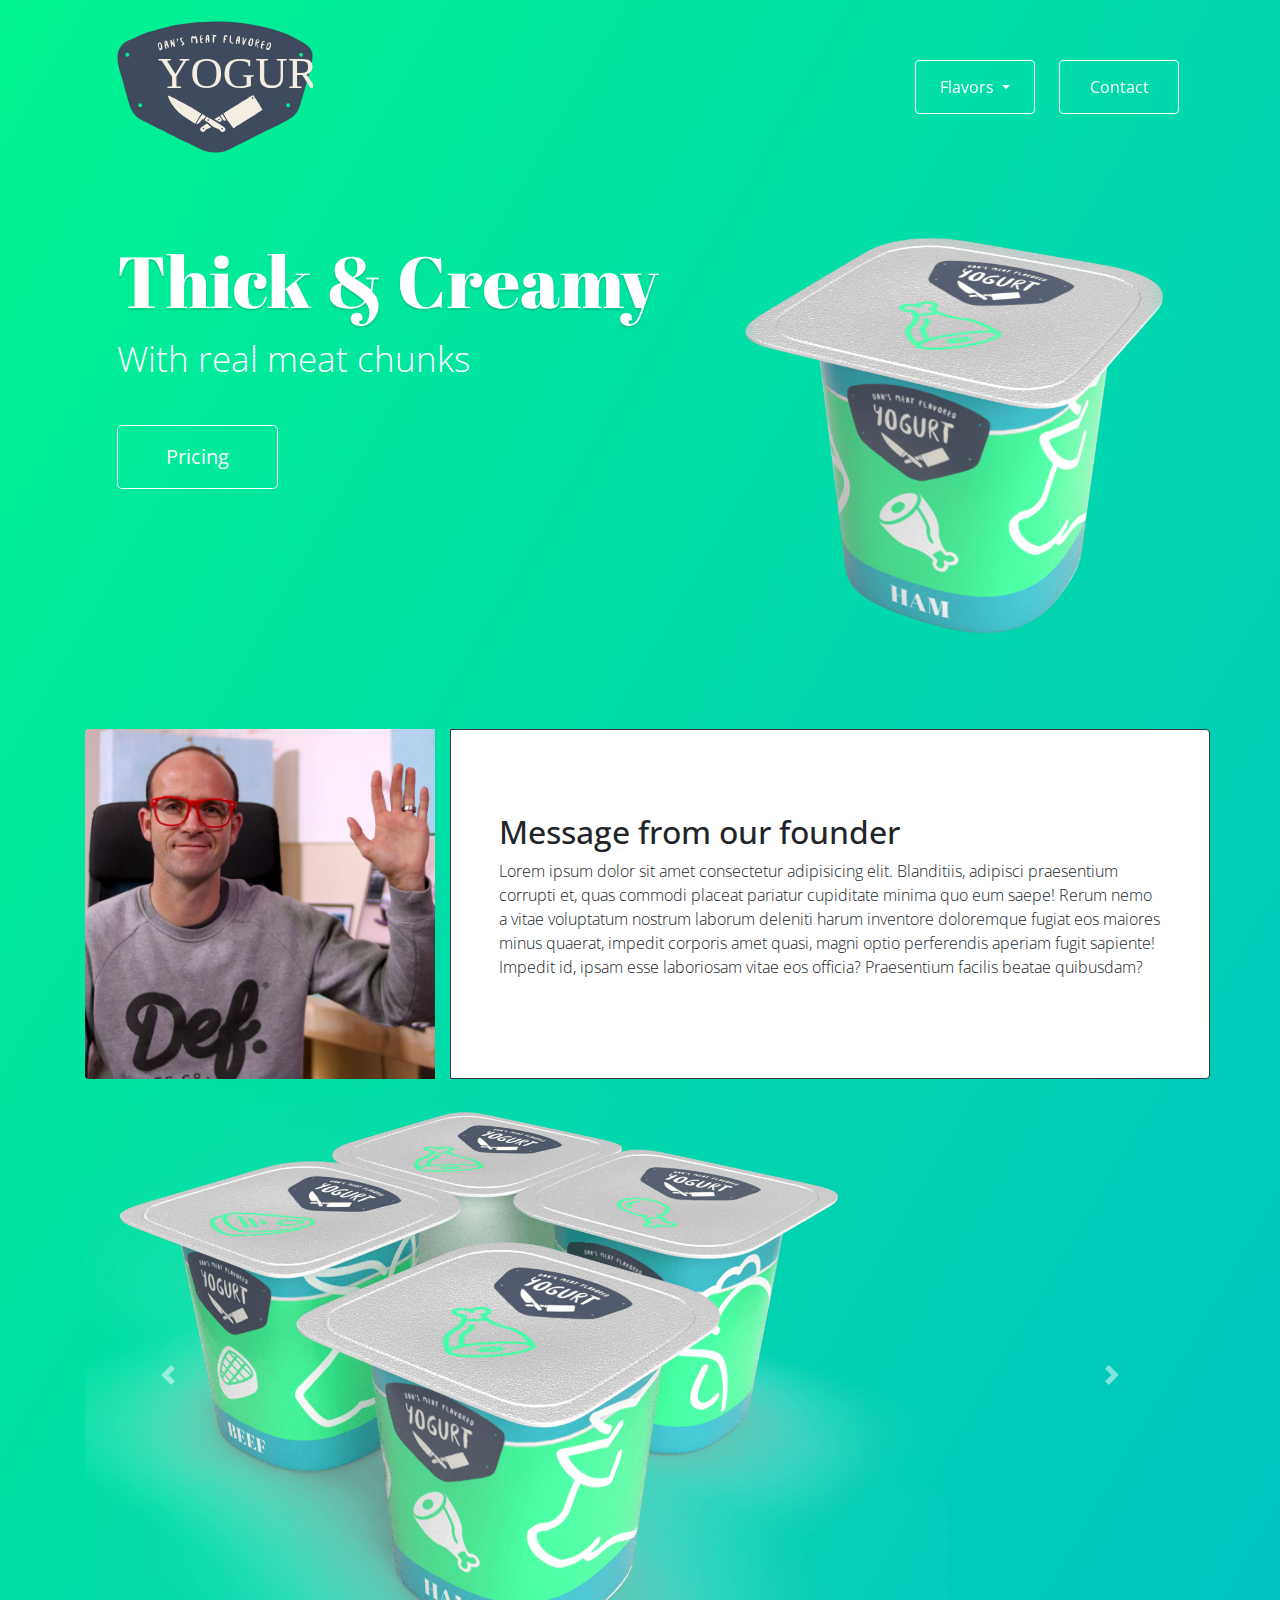
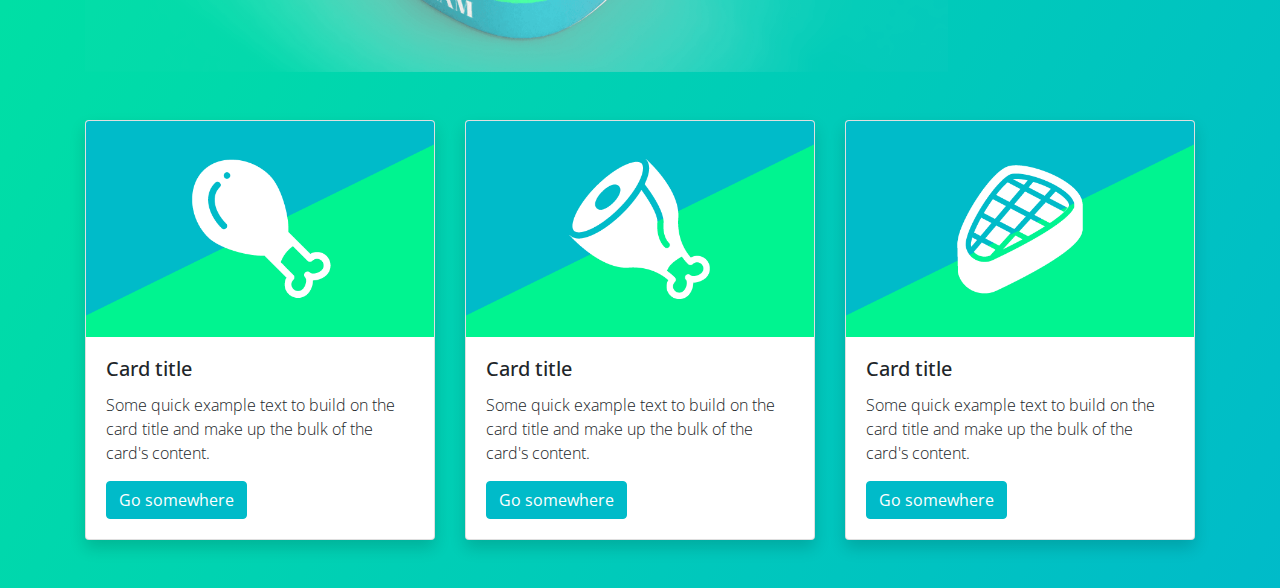
<file: index.html>
<!DOCTYPE html>
<html lang="en">
<head>
    <meta charset="UTF-8">
    <meta name="viewport" content="width=device-width, initial-scale=1.0, shrink-to-fit=no">
    <meta http-equiv="X-UA-Compatible" content="ie=edge">
    <title>Document</title>

    <!-- This is the Bootstrap CSS -->
    <link href="https://fonts.googleapis.com/css?family=Abril+Fatface|Open+Sans:300,700&display=swap" rel="stylesheet">
    <link rel="stylesheet" href="https://stackpath.bootstrapcdn.com/bootstrap/4.3.1/css/bootstrap.min.css" integrity="sha384-ggOyR0iXCbMQv3Xipma34MD+dH/1fQ784/j6cY/iJTQUOhcWr7x9JvoRxT2MZw1T" crossorigin="anonymous">
    <link rel="stylesheet" href="style.css">


</head>
<body>
    <div class="container">
            <!-- Navigation -->
            <nav class="navbar navbar-expand-lg navbar-dark sticky-top">
                    
                <nav class="navbar navbar-light">
                    <a class="navbar-brand" href="index.html">
                      <img src="images/logo-dans-meat-yogurt.svg" alt="Dans' Meat Yogurt Company Logo">
                    </a>
                  </nav>

                    <button class="navbar-toggler" type="button" data-toggle="collapse" data-target="#navbarSupportedContent" aria-controls="navbarSupportedContent" aria-expanded="false" aria-label="Toggle navigation">
                      <span class="navbar-toggler-icon"></span>
                    </button>
                  

                    <!-- BUTTON - DROPDOWN -->

                    <div class="collapse navbar-collapse" id="navbarSupportedContent">
                      <ul class="navbar-nav ml-auto float-right">

                        <li class="nav-item dropdown btn btn-outline-light mr-4" style="width: 120px;">
                          <a class="nav-link dropdown-toggle text-white" href="#" id="navbarDropdown" role="button" data-toggle="dropdown" aria-haspopup="true" aria-expanded="false">
                            Flavors
                          </a>
                          <div class="dropdown-menu" aria-labelledby="navbarDropdown">
                            <a class="dropdown-item" href="#">Ham</a>
                            <a class="dropdown-item" href="#">Beef</a>
                            <a class="dropdown-item" href="#">Chicken</a>
                            <a class="dropdown-item" href="#">Fish</a>
                          </div>
                        </li>


                   <!-- BUTTON - NORMAL -->
                        <li class="nav-item btn btn-outline-light" style="width: 120px;">
                          <a class="nav-link text-white" href="#">Contact</a>
                        </li>

                      </ul>
                    </div>
                  </nav>


                  <!-- Jumbotron -->

                  <div class="jumbotron">

                    <div class="row">
                      <div class="col-12 col-md-7 text-center text-md-left">
                          <h1 class="display-3 text-white drop-shadow">Thick & Creamy</h1>
                          <p class="lead">With real meat chunks</p>
                          
                          <a class="btn btn-outline-light btn-lg mt-4 px-5 py-3 mb-5 mb-md-0" href="#" role="button">Pricing</a>
                  
                      </div>
                      <div class="col-12 col-md-5">
                          <img src="images/hero1.png" alt="Dan's Meat Yogurts" class="img-fluid">
                      </div>
                    </div>
                  
                  </div>

                  <!-- Founders Message -->

                  <div class="row">
                    <div class="col-12 col-md-4">
                      <img src="images/headshot-dan.jpg" class="img-fluid border rounded-left border-lg border-0" alt="Daniel Walter Scott - Meat Yogurt Founder">
                    </div>
                    <div class="col-12 col-md-8 bg-white p-5 d-flex align-items-center border border-dark rounded-right border-lg">
                      <section>
                        <h2>Message from our founder</h2>
                        <p>Lorem ipsum dolor sit amet consectetur adipisicing elit. Blanditiis, adipisci praesentium corrupti et, quas commodi placeat pariatur cupiditate minima quo eum saepe! Rerum nemo a vitae voluptatum nostrum laborum deleniti harum inventore doloremque fugiat eos maiores minus quaerat, impedit corporis amet quasi, magni optio perferendis aperiam fugit sapiente! Impedit id, ipsam esse laboriosam vitae eos officia? Praesentium facilis beatae quibusdam?</p>
                      </section>
                    </div>
                  </div>


                  <!-- Carousel -->

                  <div id="carouselExampleControls" class="carousel slide d-none d-md-block carousel-fade" data-ride="carousel">
                        <div class="carousel-inner">
                          <div class="carousel-item active" data-interval="500">
                            <img src="images/yogurt-1.png" class="d-block w-100" alt="...">
                          </div>
                          <div class="carousel-item" data-interval="500">
                            <img src="images/yogurt-2.png" class="d-block w-100" alt="...">
                          </div>
                          <div class="carousel-item" data-interval="500">
                            <img src="images/yogurt-3.png" class="d-block w-100" alt="...">
                          </div>
                        </div>
                        <a class="carousel-control-prev" href="#carouselExampleControls" role="button" data-slide="prev">
                          <span class="carousel-control-prev-icon" aria-hidden="true"></span>
                          <span class="sr-only">Previous</span>
                        </a>
                        <a class="carousel-control-next" href="#carouselExampleControls" role="button" data-slide="next">
                          <span class="carousel-control-next-icon" aria-hidden="true"></span>
                          <span class="sr-only">Next</span>
                        </a>
                      </div>


                <!-- Cards -->
<div class="card-deck my-5">
  
                  <div class="card shadow" style="width: 18rem;">
                      <img src="images/product1.png" class="card-img-top" alt="...">
                      <div class="card-body">
                          <h5 class="card-title">Card title</h5>
                          <p class="card-text">Some quick example text to build on the card title and make up the bulk of the card's
                              content.</p>
                          <a href="http://www.bringyourownlaptop.com" class="btn btn-primary stretched-link">Go somewhere</a>
                      </div>
                  </div>
                  
                  
                  <div class="card shadow" style="width: 18rem;">
                      <img src="images/product2.png" class="card-img-top" alt="...">
                      <div class="card-body">
                          <h5 class="card-title">Card title</h5>
                          <p class="card-text">Some quick example text to build on the card title and make up the bulk of the card's
                              content.</p>
                          <a href="#" class="btn btn-primary stretched-link">Go somewhere</a>
                      </div>
                  </div>
                  
                  
                  <div class="card shadow" style="width: 18rem;">
                      <img src="images/product3.png" class="card-img-top" alt="...">
                      <div class="card-body">
                          <h5 class="card-title">Card title</h5>
                          <p class="card-text">Some quick example text to build on the card title and make up the bulk of the card's
                              content.</p>
                          <a href="#" class="btn btn-primary stretched-link">Go somewhere</a>
                      </div>
                  </div>
</div>





    </div>



    

    <!-- This is the Bootstrap JS -->
        <script src="https://code.jquery.com/jquery-3.3.1.slim.min.js" integrity="sha384-q8i/X+965DzO0rT7abK41JStQIAqVgRVzpbzo5smXKp4YfRvH+8abtTE1Pi6jizo" crossorigin="anonymous"></script>
        <script src="https://cdnjs.cloudflare.com/ajax/libs/popper.js/1.14.7/umd/popper.min.js" integrity="sha384-UO2eT0CpHqdSJQ6hJty5KVphtPhzWj9WO1clHTMGa3JDZwrnQq4sF86dIHNDz0W1" crossorigin="anonymous"></script>
        <script src="https://stackpath.bootstrapcdn.com/bootstrap/4.3.1/js/bootstrap.min.js" integrity="sha384-JjSmVgyd0p3pXB1rRibZUAYoIIy6OrQ6VrjIEaFf/nJGzIxFDsf4x0xIM+B07jRM" crossorigin="anonymous"></script>    

</body>
</html>
</file>
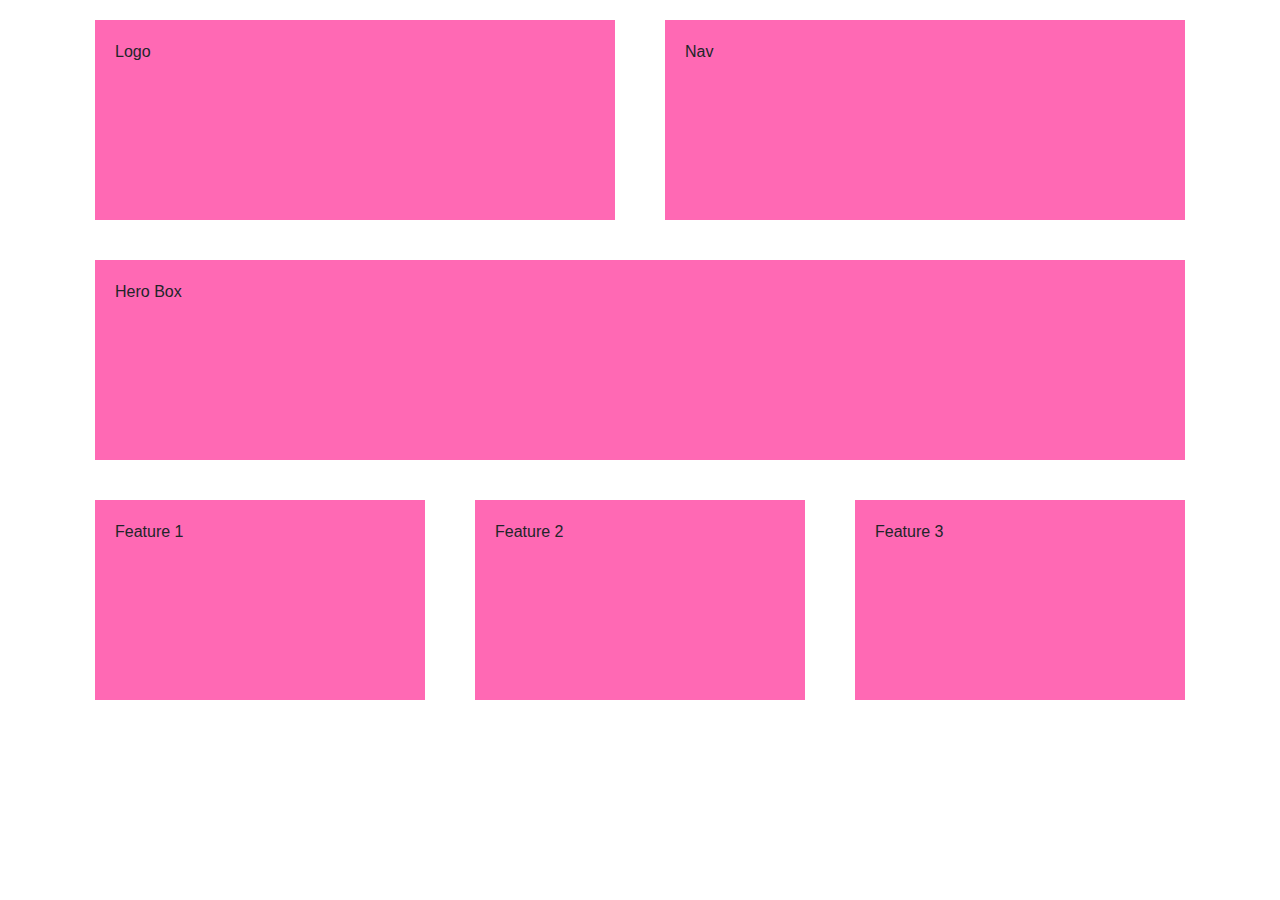
<file: layout-a.html>
<!DOCTYPE html>
<html lang="en">
<head>
    <meta charset="UTF-8">
    <meta name="viewport" content="width=device-width, initial-scale=1, shrink-to-fit=no">
    <meta http-equiv="X-UA-Compatible" content="ie=edge">
    <title>Document</title>
    <link rel="stylesheet" href="https://stackpath.bootstrapcdn.com/bootstrap/4.3.1/css/bootstrap.min.css" integrity="sha384-ggOyR0iXCbMQv3Xipma34MD+dH/1fQ784/j6cY/iJTQUOhcWr7x9JvoRxT2MZw1T" crossorigin="anonymous">
    <style>
        .mybox {
            background-color: hotpink;
            min-height: 200px;
            margin: 20px 10px;
            padding: 20px;
        }
    </style>
</head>
<body>

    <div class="container">



        <div class="row">
            <div class="col">
                <div class="mybox">Logo</div>
            </div>
            <div class="col">
                <div class="mybox">Nav</div>
            </div>
        </div>
        <div class="row">
            <div class="col">
                <div class="mybox">Hero Box</div>
            </div>
        </div>
        <div class="row">
            <div class="col">
                <div class="mybox">Feature 1</div>
            </div>
            <div class="col">
                <div class="mybox">Feature 2</div>
            </div>
            <div class="col">
                <div class="mybox">Feature 3</div>
            </div>
        </div>








    </div>
    
</body>
</html>
</file>
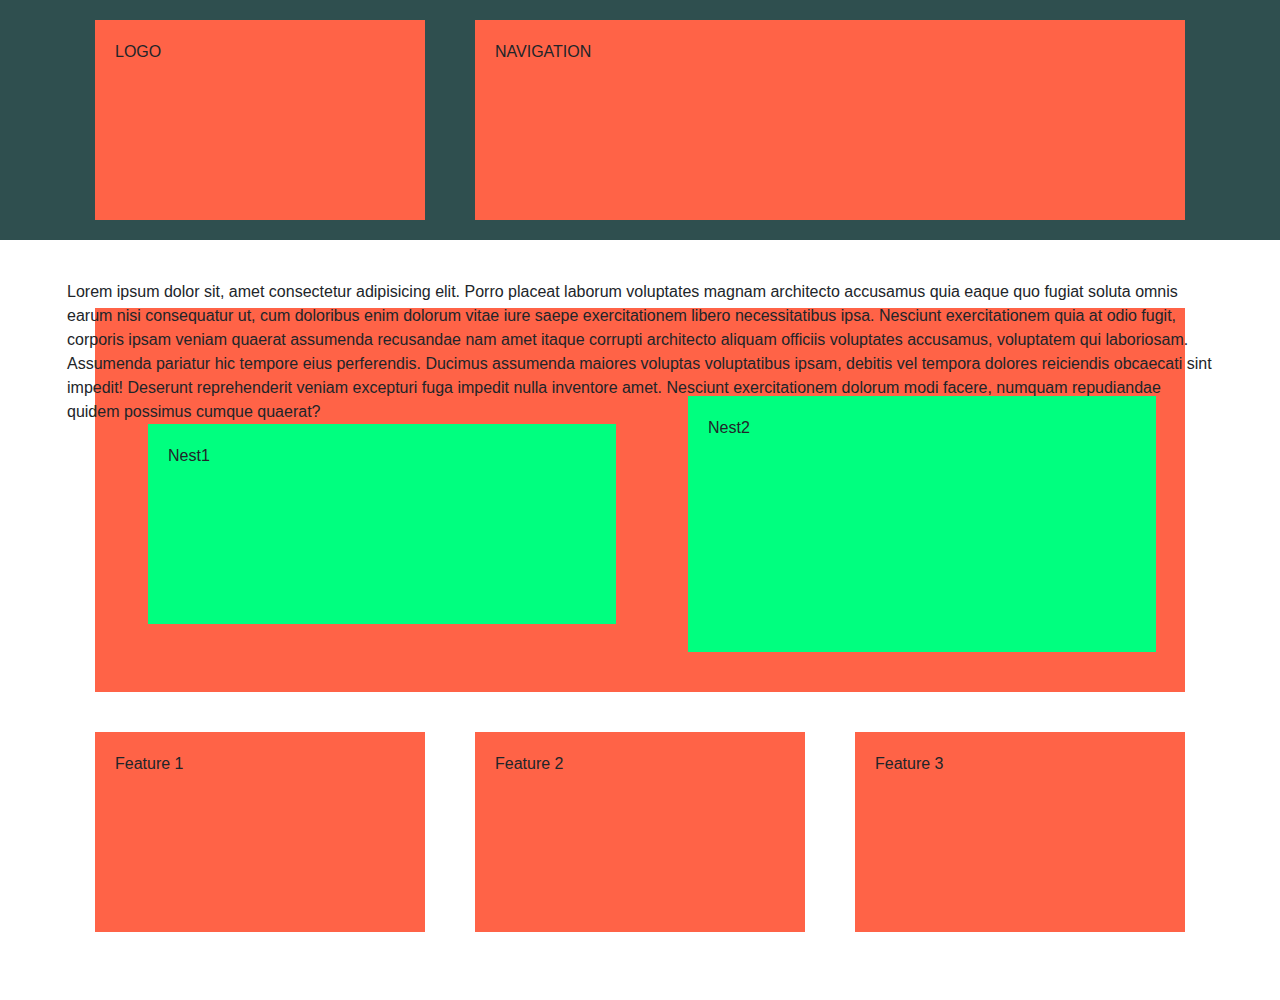
<file: layout-b.html>
<!DOCTYPE html>
<html lang="en">
<head>
    <meta charset="UTF-8">
    <meta name="viewport" content="width=device-width, initial-scale=1, shrink-to-fit=no">
    <meta http-equiv="X-UA-Compatible" content="ie=edge">
    <title>Document</title>
    <link rel="stylesheet" href="https://stackpath.bootstrapcdn.com/bootstrap/4.3.1/css/bootstrap.min.css" integrity="sha384-ggOyR0iXCbMQv3Xipma34MD+dH/1fQ784/j6cY/iJTQUOhcWr7x9JvoRxT2MZw1T" crossorigin="anonymous">
    <style>
        .mybox1 {
            background-color: tomato;
            min-height: 200px;
            margin: 20px 10px;
            padding: 20px;
        }

        .mybox2 {
            background-color: springgreen;
            min-height: 200px;
            margin: 20px 10px;
            padding: 20px;
        }

        .mybg1 {
            background-color: darkslategray;
        }


    </style>
</head>
<body>

<header class="container-fluid mybg1 mb-5">
    <div class="container">
        <div class="row">
            <div class="col-4">
                <div class="mybox1">LOGO</div>
            </div>
            <nav class="col">
                <div class="mybox1">NAVIGATION</div>
            </nav>
        </div>
    </div>
</header>


<div class="container">
    <div class="row">
        <div class="col">
            <div class="mybox1">
                <p class="m-5 m-md-0 m-lg-n5">Lorem ipsum dolor sit, amet consectetur adipisicing elit. Porro placeat laborum voluptates magnam architecto accusamus quia eaque quo fugiat soluta omnis earum nisi consequatur ut, cum doloribus enim dolorum vitae iure saepe exercitationem libero necessitatibus ipsa. Nesciunt exercitationem quia at odio fugit, corporis ipsam veniam quaerat assumenda recusandae nam amet itaque corrupti architecto aliquam officiis voluptates accusamus, voluptatem qui laboriosam. Assumenda pariatur hic tempore eius perferendis. Ducimus assumenda maiores voluptas voluptatibus ipsam, debitis vel tempora dolores reiciendis obcaecati sint impedit! Deserunt reprehenderit veniam excepturi fuga impedit nulla inventore amet. Nesciunt exercitationem dolorum modi facere, numquam repudiandae quidem possimus cumque quaerat?</p>
            <div class="row">
                <div class="col mybox2 m-5">Nest1</div>
                <div class="col mybox2 mx-4">Nest2</div>
            </div>
            </div>
        </div>
    </div>

    <div class="row mb-5">
        <div class="col">
            <div class="mybox1">Feature 1</div>
        </div>
        <div class="col">
            <div class="mybox1">Feature 2</div>
        </div>
        <div class="col">
            <div class="mybox1">Feature 3</div>
        </div>
    </div>


</div>




    
</body>
</html>
</file>
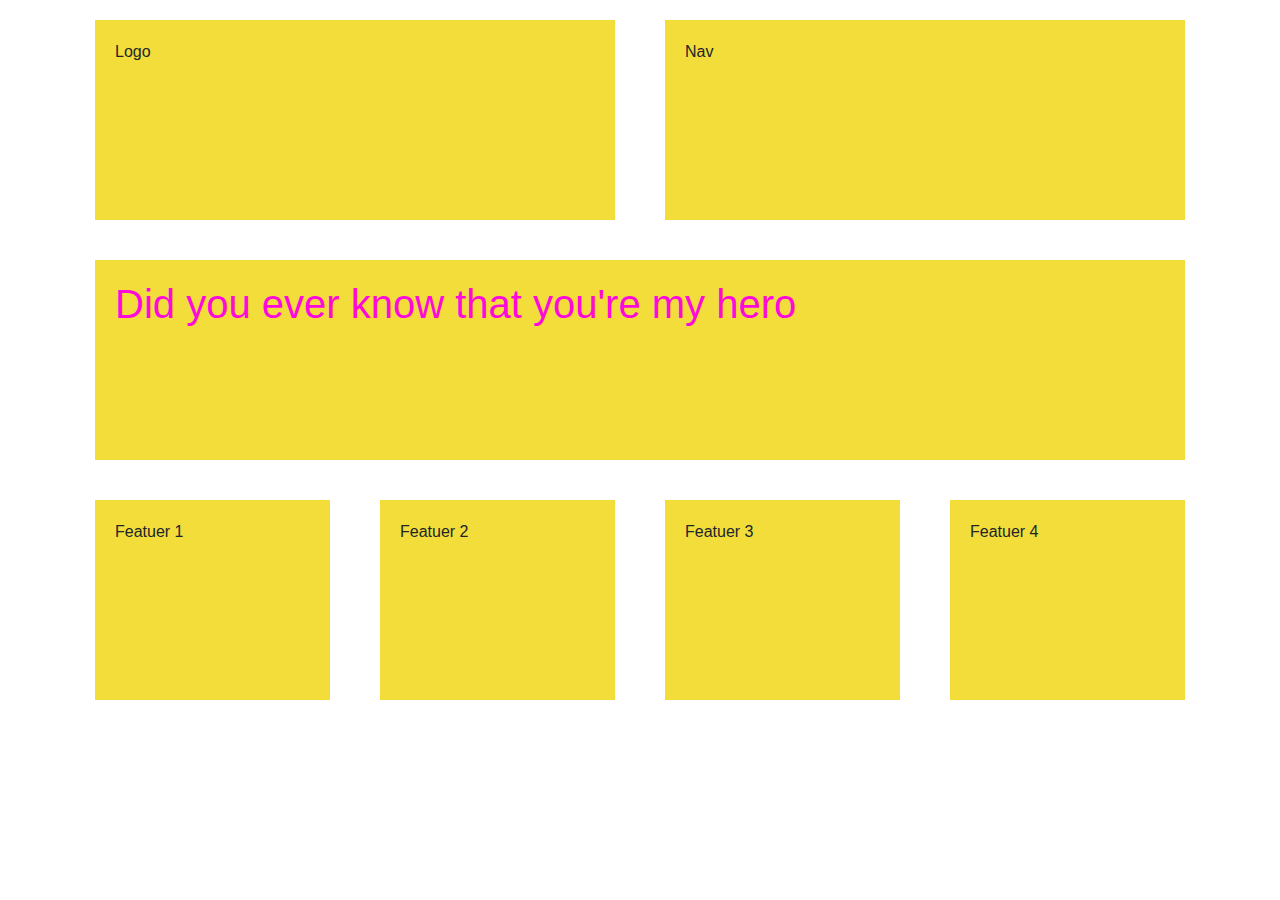
<file: layout-c.html>
<!DOCTYPE html>
<html lang="en">
<head>
    <meta charset="UTF-8">
    <meta name="viewport" content="width=device-width, initial-scale=1, shrink-to-fit=no">
    <meta http-equiv="X-UA-Compatible" content="ie=edge">
    <title>Document</title>
    <link rel="stylesheet" href="https://stackpath.bootstrapcdn.com/bootstrap/4.3.1/css/bootstrap.min.css" integrity="sha384-ggOyR0iXCbMQv3Xipma34MD+dH/1fQ784/j6cY/iJTQUOhcWr7x9JvoRxT2MZw1T" crossorigin="anonymous">
    <link rel="stylesheet" href="layout-c.css">

</head>
<body>

    <div class="container">


        <header class="row">
            <div class="col-12 col-md-6">
                <div class="mybox1">Logo</div>
            </div>
            <nav class="col">
                <div class="mybox1">Nav</div>
            </nav>
        </header>

        <main class="row">
            <div class="col">
                <div class="mybox1"><h1>Did you ever know that you're my hero</h1></div>
            </div>
        </main>



        <div class="row">
            <div class="col-12 col-md-4 col-lg-3">
                <div class="mybox1">Featuer 1</div>
            </div>
            <div class="col-12 col-md-4 col-lg-3">
                <div class="mybox1">Featuer 2</div>
            </div>
            <div class="col-12 col-md-4 col-lg-3">
                <div class="mybox1">Featuer 3</div>
            </div>
            <div class="col-12 col-md-4 col-lg-3 d-md-none d-lg-block">
                <div class="mybox1">Featuer 4</div>
            </div>
        </div>


    </div>





    
</body>
</html>
</file>
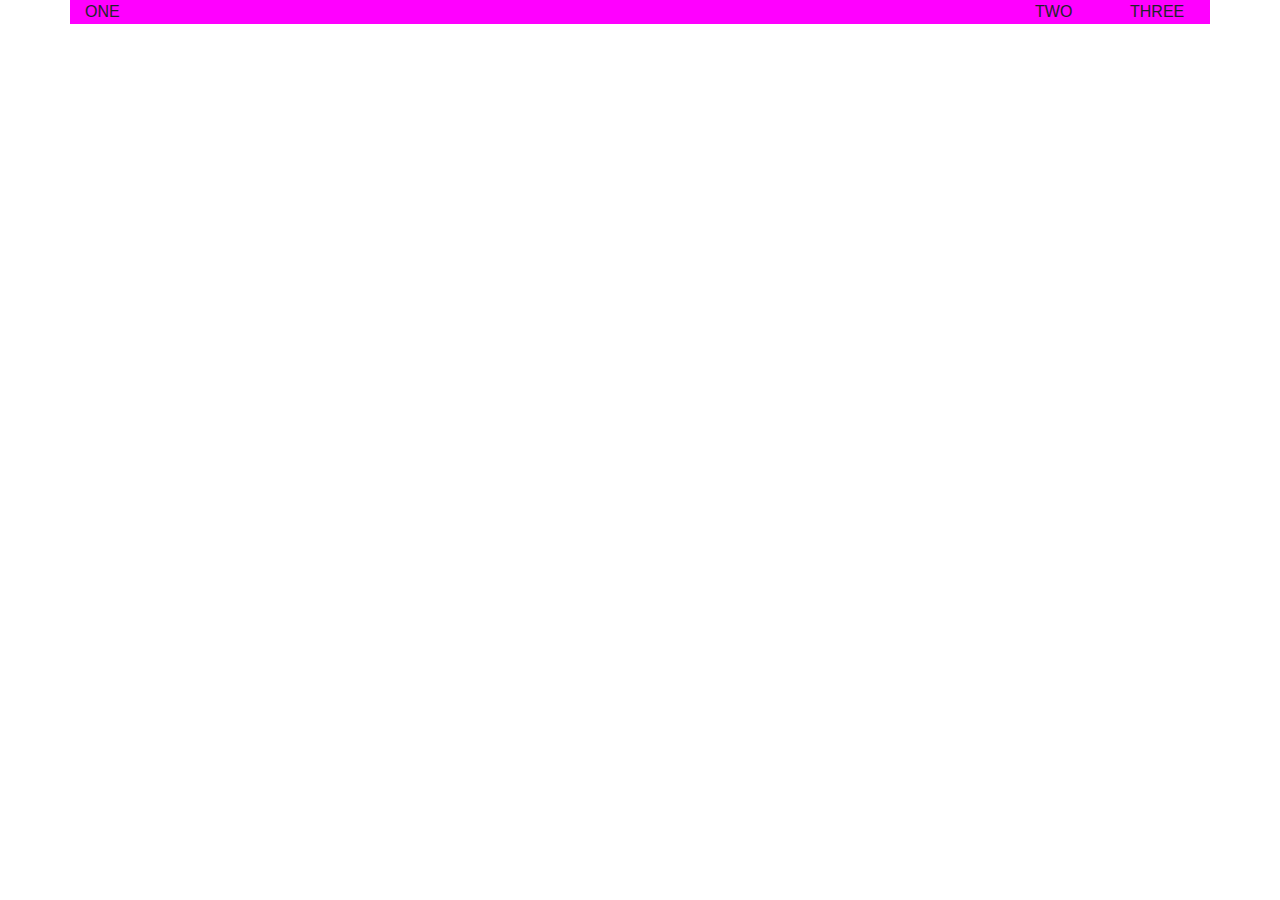
<file: overview-layout.html>
<!DOCTYPE html>
<html lang="en">
<head>
    <meta charset="UTF-8">
    <meta name="viewport" content="width=device-width, initial-scale=1.0, shrink-to-fit=no">
    <meta http-equiv="X-UA-Compatible" content="ie=edge">
    <title>Document</title>
    <link rel="stylesheet" href="https://stackpath.bootstrapcdn.com/bootstrap/4.3.1/css/bootstrap.min.css" integrity="sha384-ggOyR0iXCbMQv3Xipma34MD+dH/1fQ784/j6cY/iJTQUOhcWr7x9JvoRxT2MZw1T" crossorigin="anonymous">
    <style>
        .container {
            background-color: magenta;
        }
    </style>
</head>
<body>

    <div class="container">
        <div class="row">
            <div class="col-lg-10 col-sm-6 col-4">ONE</div>
            <div class="col-lg-1 col-sm-3 col-4">TWO</div>
            <div class="col-lg-1 col-sm-3 col-4">THREE</div>
        </div>
    </div>


</body>
</html>
</file>
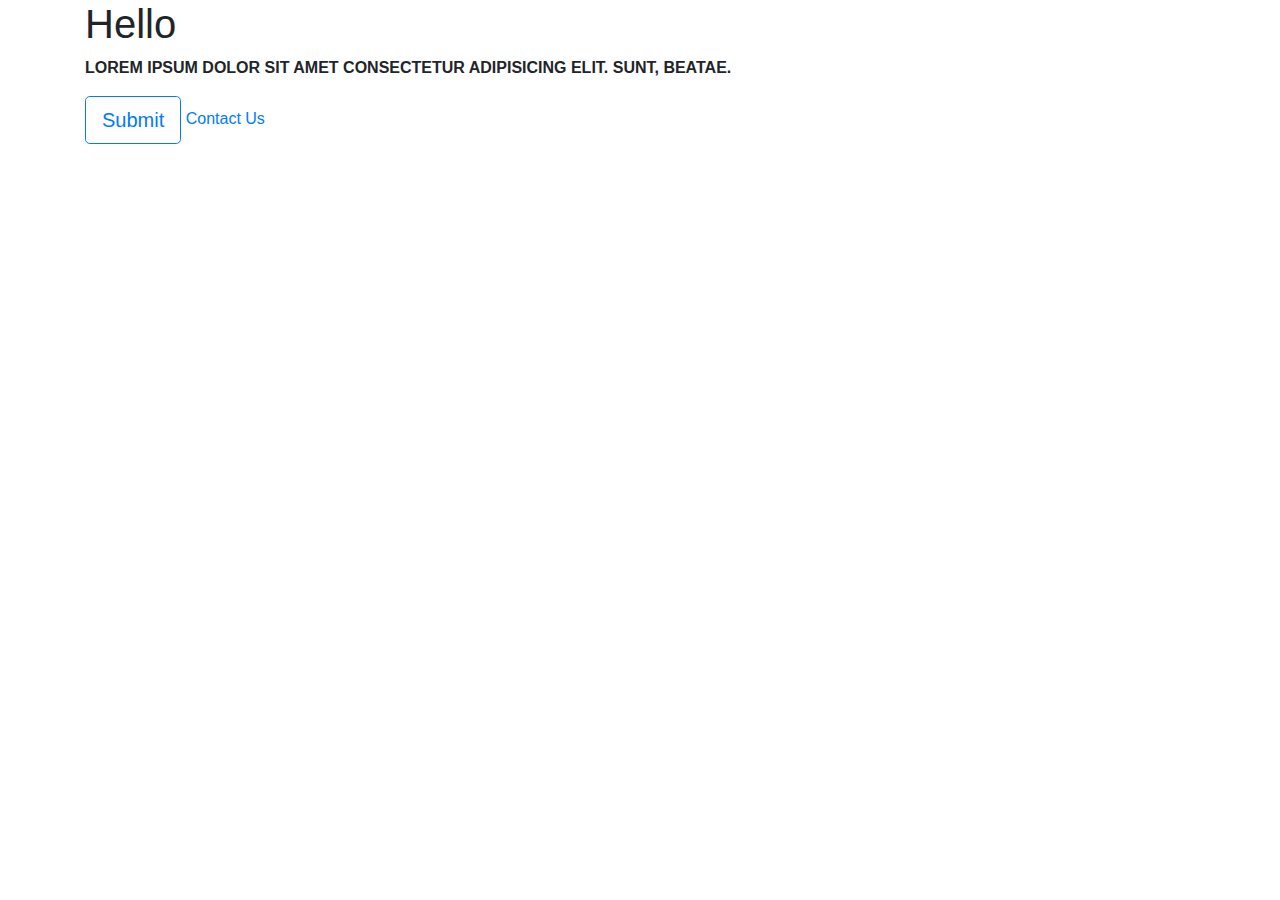
<file: overview-styles.html>
<!DOCTYPE html>
<html lang="en">
<head>
    <meta charset="UTF-8">
    <meta name="viewport" content="width=device-width, initial-scale=1.0, shrink-to-fit=no">
    <meta http-equiv="X-UA-Compatible" content="ie=edge">
    <title>Document</title>

    <!-- This is the Bootstrap CSS -->
    <link rel="stylesheet" href="https://stackpath.bootstrapcdn.com/bootstrap/4.3.1/css/bootstrap.min.css" integrity="sha384-ggOyR0iXCbMQv3Xipma34MD+dH/1fQ784/j6cY/iJTQUOhcWr7x9JvoRxT2MZw1T" crossorigin="anonymous">

</head>
<body>
    <div class="container">
           

        <h1>Hello</h1>
        <p class="text-uppercase font-weight-bold">Lorem ipsum dolor sit amet consectetur adipisicing elit. Sunt, beatae.</p>
        <button class="btn btn-outline-primary btn-lg">Submit</button>
        <a href="#">Contact Us</a>


    </div>



    

    <!-- This is the Bootstrap JS -->
        <script src="https://code.jquery.com/jquery-3.3.1.slim.min.js" integrity="sha384-q8i/X+965DzO0rT7abK41JStQIAqVgRVzpbzo5smXKp4YfRvH+8abtTE1Pi6jizo" crossorigin="anonymous"></script>
        <script src="https://cdnjs.cloudflare.com/ajax/libs/popper.js/1.14.7/umd/popper.min.js" integrity="sha384-UO2eT0CpHqdSJQ6hJty5KVphtPhzWj9WO1clHTMGa3JDZwrnQq4sF86dIHNDz0W1" crossorigin="anonymous"></script>
        <script src="https://stackpath.bootstrapcdn.com/bootstrap/4.3.1/js/bootstrap.min.js" integrity="sha384-JjSmVgyd0p3pXB1rRibZUAYoIIy6OrQ6VrjIEaFf/nJGzIxFDsf4x0xIM+B07jRM" crossorigin="anonymous"></script>    

</body>
</html>
</file>
<file: style.css>
body {
    font-family: 'Open Sans', sans-serif;
    font-weight: 300;
    background-image: linear-gradient(to bottom right, #00F490,#00BBC9);
}


h1 {
    font-family: 'Abril Fatface', cursive;
}

.jumbotron {
    background-color: rgba(250, 235, 215, 0);
}

.drop-shadow {
    text-shadow: 0px 2px 2px rgba(0, 0, 0, 0.153);
}

.lead {
    color: white;
    font-size: 2.2rem;
}

.btn-outline-light {
    border-color: white;
}


.btn-outline-light:hover {
    background-color: rgba(255, 255, 255, 0.201);
}

.btn-primary, .btn-primary:hover  {
    background-color: #00BBC9;
    border-color: #00BBC9;
}
</file>
<file: layout-c.css>
/* // Extra small devices (portrait phones, less than 576px)
// No media query for `xs` since this is the default in Bootstrap */

.mybox1 {
    background-color: rgb(242, 221, 59);
    min-height: 200px;
    margin: 20px 10px;
    padding: 20px;
}

h1 {
    color: red;
}


/* // Small devices (landscape phones, 576px and up) */
@media (min-width: 576px) { 
    h1 {
        color: blue;
    }
 }

/* // Medium devices (tablets, 768px and up) */
@media (min-width: 768px) { 

 }

/* // Large devices (desktops, 992px and up) */
@media (min-width: 992px) { 
    h1 {
        color: rgb(255, 9, 218);
    }
 }

/* // Extra large devices (large desktops, 1200px and up) */
@media (min-width: 1200px) { 

 }
</file>
